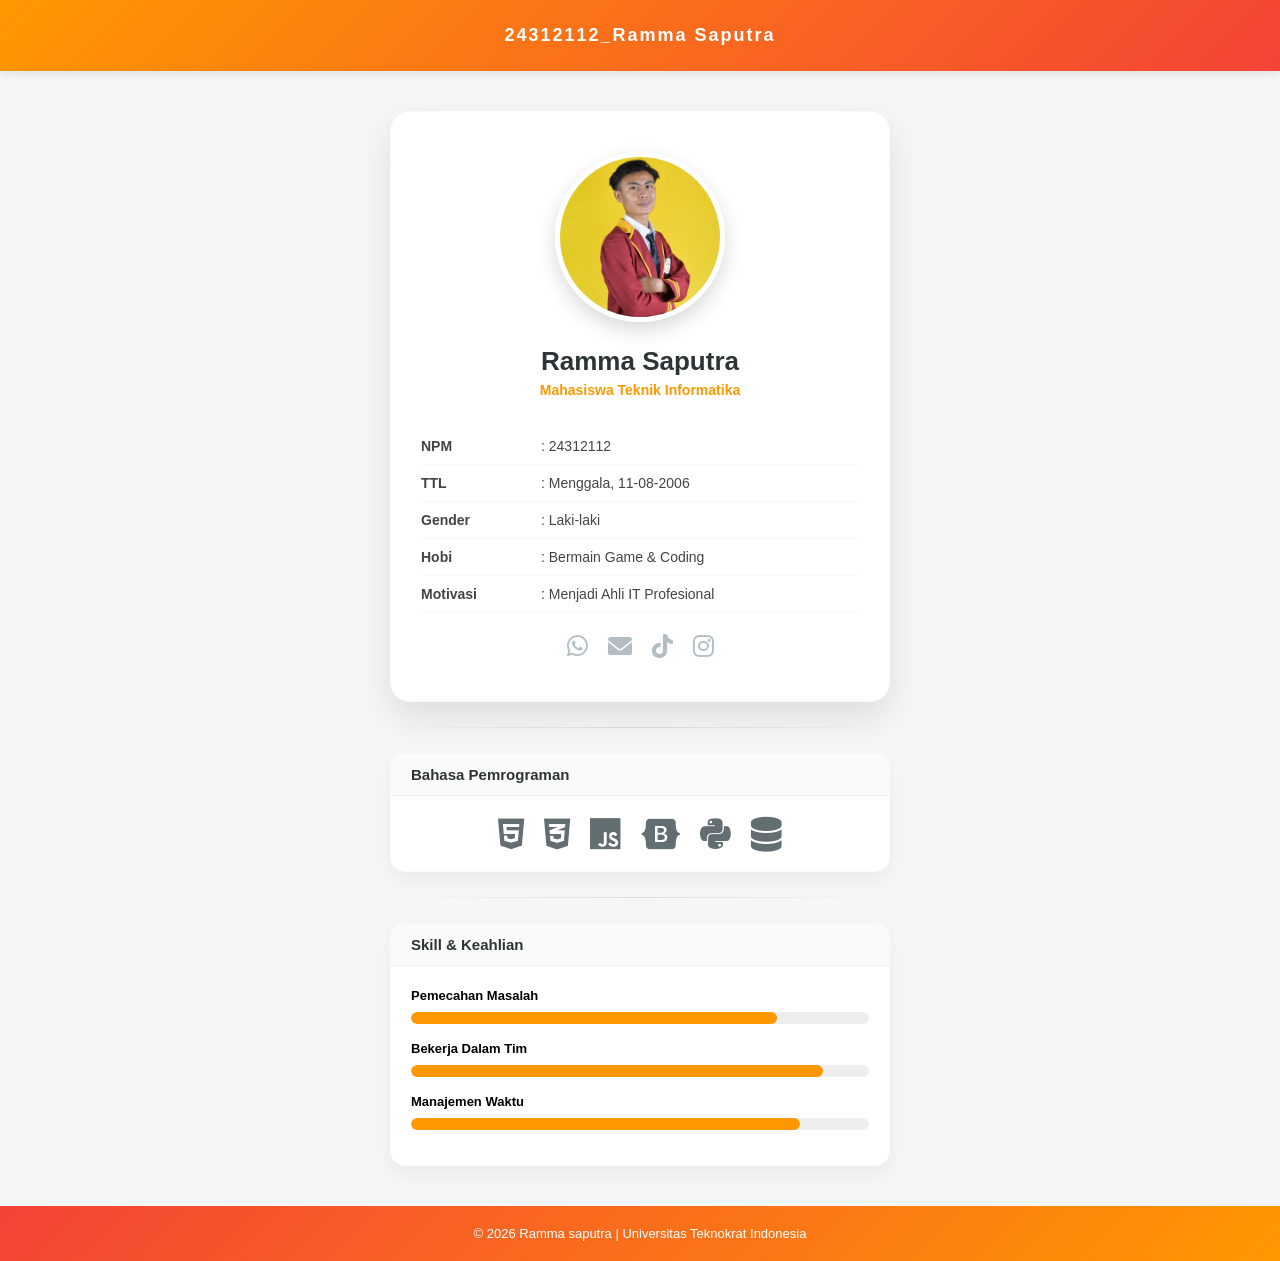
<file: index.html>
<!DOCTYPE html>
<html lang="id">
<head>
    <meta charset="UTF-8">
    <meta name="viewport" content="width=device-width, initial-scale=1.0">
    <title>Portofolio Rahmat Ikhsan - 24312213</title>
    
    <link rel="stylesheet" href="https://cdnjs.cloudflare.com/ajax/libs/font-awesome/6.0.0/css/all.min.css">
    
    <style>
        body {
            font-family: 'Segoe UI', Tahoma, Geneva, Verdana, sans-serif;
            background-color: #f4f7f6;
            margin: 0;
            padding: 0;
            display: flex;
            flex-direction: column;
            min-height: 100vh;
        }

        /* --- HEADER ORANGE (TERPISAH) --- */
        header {
            /* Warna Orange Cerah */
            background: linear-gradient(135deg, #ff9800 0%, #f44336 100%); 
            color: white;
            padding: 25px 0;
            text-align: center;
            box-shadow: 0 2px 10px rgba(0,0,0,0.1);
            width: 100%;
        }

        header strong {
            letter-spacing: 2px;
            font-size: 18px;
        }

        /* --- CONTAINER UTAMA --- */
        .main-content {
            flex: 1; /* Membuat konten mengisi ruang di antara header & footer */
            display: flex;
            justify-content: center;
            align-items: center;
            padding: 40px 20px;
        }

        .container {
            width: 100%;
            max-width: 500px;
        }

        /* Garis Pembatas Modern */
        hr.separator {
            border: 0;
            height: 1px;
            background-image: linear-gradient(to right, rgba(0, 0, 0, 0), rgba(0, 0, 0, 0.1), rgba(0, 0, 0, 0));
            margin: 25px 0;
        }

        /* --- KARTU PROFIL UTAMA (TETAP PUTIH) --- */
        .card {
            background: white;
            border-radius: 20px;
            box-shadow: 0 15px 35px rgba(0, 0, 0, 0.1);
            padding: 40px 30px;
            text-align: center;
            margin-bottom: 20px;
            border: 1px solid rgba(0,0,0,0.02);
        }

        .profile-pic {
            width: 160px;
            height: 160px;
            border-radius: 50%;
            object-fit: cover;
            border: 5px solid #ffffff;
            box-shadow: 0 8px 20px rgba(0,0,0,0.15);
            margin-bottom: 20px;
        }

        .name {
            font-size: 26px;
            font-weight: 800;
            color: #2d3436;
            margin: 0;
        }

        .sub-title {
            color: #ff9800; /* Warna Orange untuk sub-title */
            font-size: 14px;
            font-weight: 600;
            margin-top: 5px;
            margin-bottom: 30px;
        }

        /* --- TABEL DATA DIRI --- */
        .info-table {
            width: 100%;
            text-align: left;
            border-collapse: collapse;
        }

        .info-table td {
            padding: 10px 0;
            font-size: 14px;
            color: #444;
            border-bottom: 1px solid #f8f9fa;
        }

        .label {
            font-weight: bold;
            width: 120px;
            color: #2d3436;
        }

        /* --- SECTION SKILL & BAHASA --- */
        .section-card {
            background: white;
            border-radius: 15px;
            box-shadow: 0 8px 20px rgba(0, 0, 0, 0.05);
            overflow: hidden;
            border: 1px solid rgba(0,0,0,0.02);
        }

        .section-header {
            padding: 12px 20px;
            font-weight: bold;
            border-bottom: 1px solid #f0f0f0;
            background-color: #fafafa;
            font-size: 15px;
            color: #2d3436;
        }

        .section-body {
            padding: 20px;
        }

        .tech-icons {
            display: flex;
            gap: 20px;
            flex-wrap: wrap;
            justify-content: center;
        }

        .tech-icons i {
            font-size: 35px;
            color: #636e72;
        }

        /* Progress Bar (Ganti Biru jadi Orange) */
        .progress-bg {
            background: #eee;
            height: 12px;
            border-radius: 10px;
            overflow: hidden;
            margin-top: 8px;
            margin-bottom: 15px;
        }

        .progress-bar {
            height: 100%;
            background-color: #ff9800; /* Warna Orange solid */
            border-radius: 10px;
        }

        /* SOSMED */
        .social-footer {
            margin-top: 20px;
            display: flex;
            justify-content: center;
            gap: 20px;
        }

        .social-footer a {
            font-size: 24px;
            color: #b2bec3;
            transition: 0.3s;
        }

        .social-footer a:hover { color: #ff9800; } /* Warna Orange saat hover */

        /* --- FOOTER ORANGE (TERPISAH) --- */
        footer {
            background: #f44336; /* Warna Orange solid */
            background: linear-gradient(135deg, #f44336 0%, #ff9800 100%);
            color: white;
            padding: 20px 0;
            text-align: center;
            width: 100%;
            font-size: 13px;
        }
    </style>
</head>
<body>

    <header>
        <strong>24312112_Ramma Saputra</strong>
    </header>

    <div class="main-content">
        <div class="container">
            
            <div class="card">
                <img src="hhhhh.jpeg" alt="Ramma Saputra" class="profile-pic">
                <h1 class="name">Ramma Saputra</h1>
                <p class="sub-title">Mahasiswa Teknik Informatika</p>
                
                <table class="info-table">
                    <tr><td class="label">NPM</td><td>: 24312112</td></tr>
                    <tr><td class="label">TTL</td><td>: Menggala, 11-08-2006</td></tr>
                    <tr><td class="label">Gender</td><td>: Laki-laki</td></tr>
                    <tr><td class="label">Hobi</td><td>: Bermain Game & Coding</td></tr>
                    <tr><td class="label">Motivasi</td><td>: Menjadi Ahli IT Profesional</td></tr>
                </table>

                <div class="social-footer">
                    <a href="https://wa.me/6285609894127" target="_blank"><i class="fab fa-whatsapp"></i></a>
                    <a href="mailto:ramma_sasaputra@teknokrat.ac.id"><i class="fas fa-envelope"></i></a>
                    <a href="https://www.tiktok.com/@rama saputra" target="_blank"><i class="fab fa-tiktok"></i></a>
                    <a href="https://instagram.com/rammasaputraaa" target="_blank"><i class="fab fa-instagram"></i></a>
                </div>
            </div>

            <hr class="separator">

            <div class="section-card">
                <div class="section-header">Bahasa Pemrograman</div>
                <div class="section-body text-center">
                    <div class="tech-icons">
                        <i class="fab fa-html5"></i>
                        <i class="fab fa-css3-alt"></i>
                        <i class="fab fa-js"></i>
                        <i class="fab fa-bootstrap"></i>
                        <i class="fab fa-python"></i>
                        <i class="fas fa-database"></i>
                    </div>
                </div>
            </div>

            <hr class="separator">

            <div class="section-card">
                <div class="section-header">Skill & Keahlian</div>
                <div class="section-body">
                    <span style="font-size: 13px; font-weight: 600;">Pemecahan Masalah</span>
                    <div class="progress-bg"><div class="progress-bar" style="width: 80%;"></div></div>
                    
                    <span style="font-size: 13px; font-weight: 600;">Bekerja Dalam Tim</span>
                    <div class="progress-bg"><div class="progress-bar" style="width: 90%;"></div></div>
                    
                    <span style="font-size: 13px; font-weight: 600;">Manajemen Waktu</span>
                    <div class="progress-bg"><div class="progress-bar" style="width: 85%;"></div></div>
                </div>
            </div>

        </div>
    </div>

    <footer>
        &copy; 2026 Ramma saputra | Universitas Teknokrat Indonesia
    </footer>

</body>
</html>
</file>
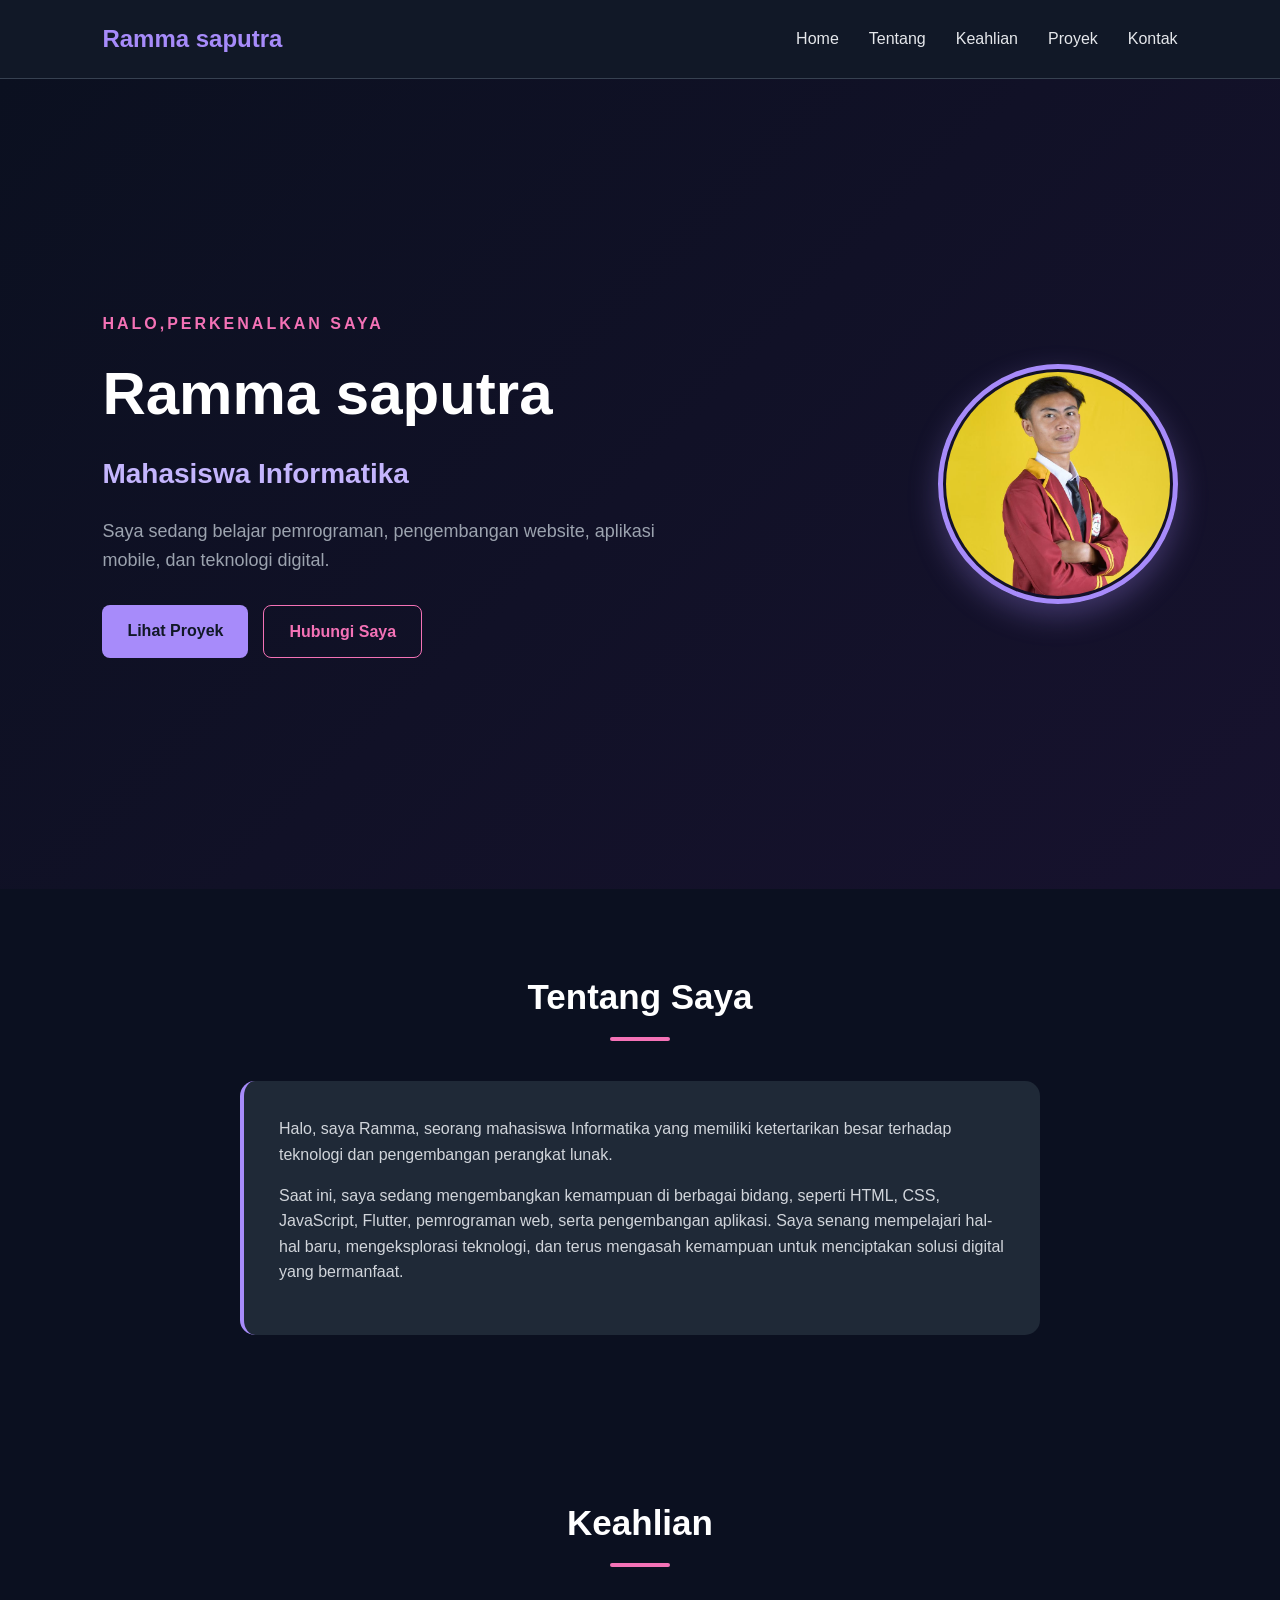
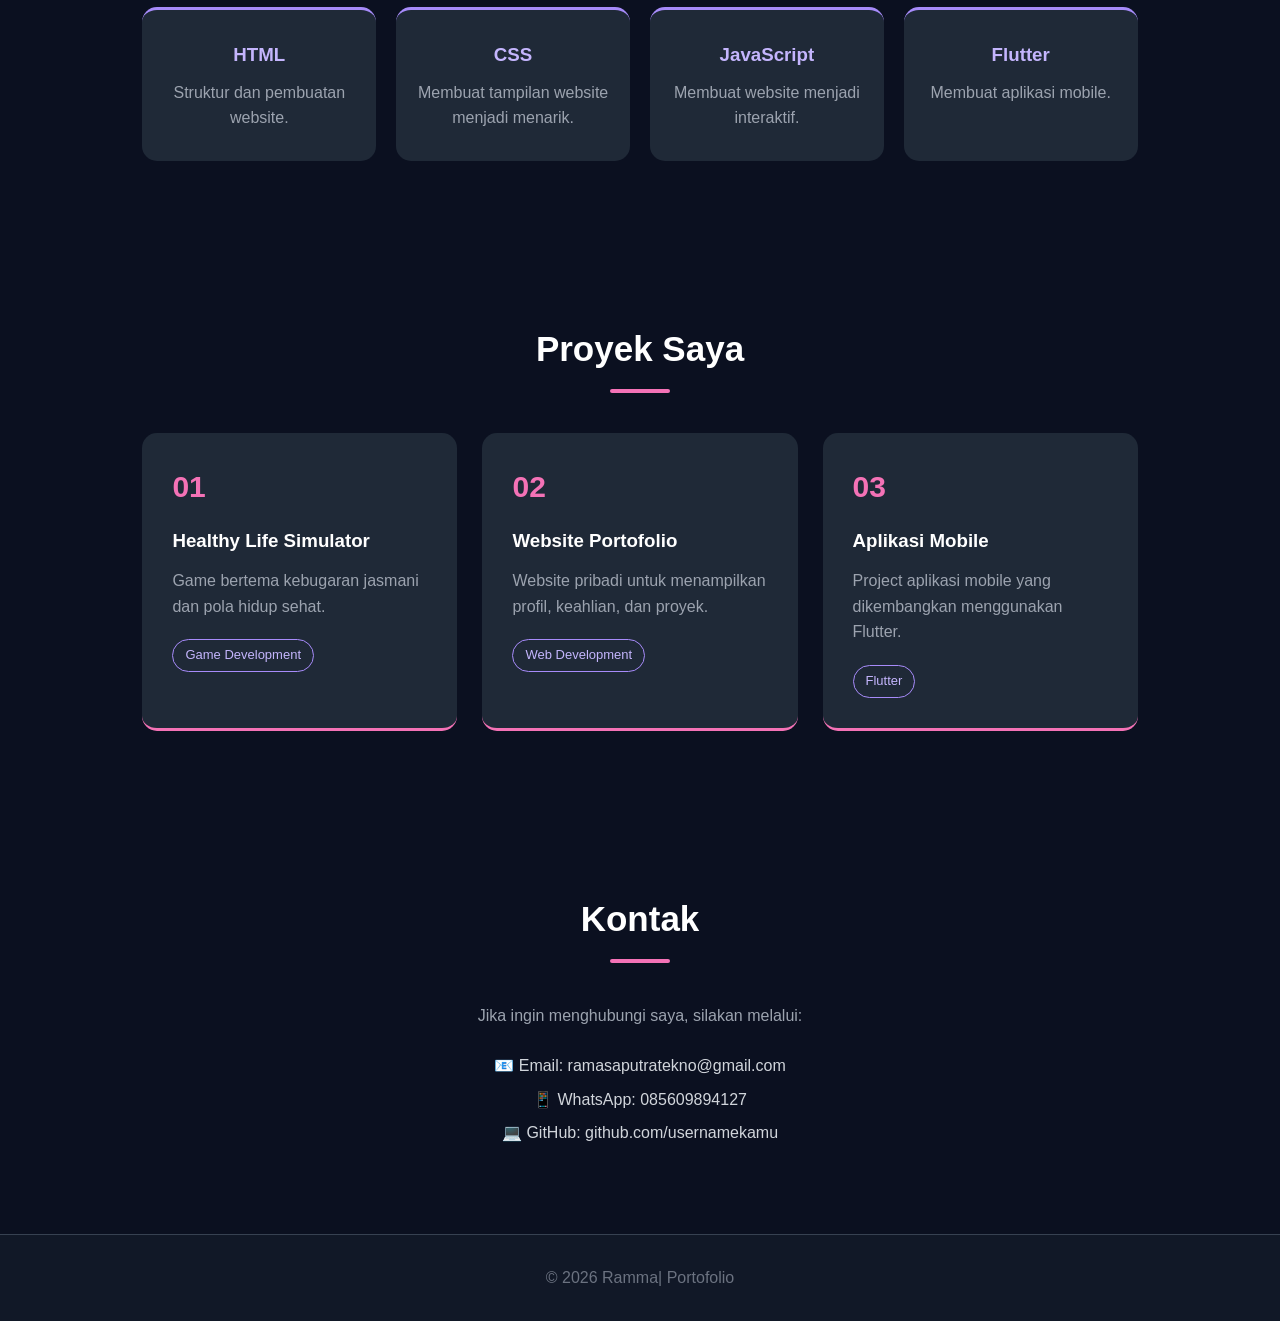
<file: Ramma.html>
<!DOCTYPE html>
<html lang="id">
<head>
    <meta charset="UTF-8">
    <meta name="viewport" content="width=device-width, initial-scale=1.0">
    <title>Portofolio Ramma</title>
    <link rel="stylesheet" href="style.css">
</head>

<body>

    <!-- NAVBAR -->
    <nav>
        <div class="logo">Ramma saputra</div>

        <ul>
            <li><a href="#home">Home</a></li>
            <li><a href="#about">Tentang</a></li>
            <li><a href="#skills">Keahlian</a></li>
            <li><a href="#projects">Proyek</a></li>
            <li><a href="#contact">Kontak</a></li>
        </ul>
    </nav>

    <!-- HOME -->
    <section id="home" class="hero">
        <div class="hero-text">
            <p class="hello">HALO,PERKENALKAN SAYA</p>

            <h1>Ramma saputra</h1>

            <h2>Mahasiswa Informatika</h2>

            <p>
                Saya sedang belajar pemrograman, pengembangan website,
                aplikasi mobile, dan teknologi digital.
            </p>

            <div class="buttons">
                <a href="#projects" class="btn">Lihat Proyek</a>
                <a href="#contact" class="btn outline">Hubungi Saya</a>
            </div>
        </div>
        <div class="profile">
    <img src="POTO.jpeg" alt="Foto Profil Ramma">
</div>


    </section>

    <!-- ABOUT -->
    <section id="about" class="section">
        <h2 class="title">Tentang Saya</h2>

        <div class="about-box">
            <p>
                Halo, saya Ramma, seorang mahasiswa Informatika yang memiliki ketertarikan besar terhadap teknologi dan pengembangan perangkat lunak.
            </p>

            <p>
                Saat ini, saya sedang mengembangkan kemampuan di berbagai bidang, seperti HTML, CSS, JavaScript, Flutter, pemrograman web, serta pengembangan aplikasi. 
                  Saya senang mempelajari hal-hal baru, mengeksplorasi teknologi, dan terus mengasah kemampuan untuk menciptakan solusi digital yang bermanfaat.
            </p>
        </div>
    </section>

    <!-- SKILLS -->
    <section id="skills" class="section">
        <h2 class="title">Keahlian</h2>

        <div class="skills-container">

            <div class="skill">
                <h3>HTML</h3>
                <p>Struktur dan pembuatan website.</p>
            </div>

            <div class="skill">
                <h3>CSS</h3>
                <p>Membuat tampilan website menjadi menarik.</p>
            </div>

            <div class="skill">
                <h3>JavaScript</h3>
                <p>Membuat website menjadi interaktif.</p>
            </div>

            <div class="skill">
                <h3>Flutter</h3>
                <p>Membuat aplikasi mobile.</p>
            </div>

        </div>
    </section>

    <!-- PROJECTS -->
    <section id="projects" class="section">
        <h2 class="title">Proyek Saya</h2>

        <div class="projects-container">

            <div class="project">
                <div class="project-number">01</div>
                <h3>Healthy Life Simulator</h3>
                <p>
                    Game bertema kebugaran jasmani dan pola hidup sehat.
                </p>
                <span>Game Development</span>
            </div>

            <div class="project">
                <div class="project-number">02</div>
                <h3>Website Portofolio</h3>
                <p>
                    Website pribadi untuk menampilkan profil,
                    keahlian, dan proyek.
                </p>
                <span>Web Development</span>
            </div>

            <div class="project">
                <div class="project-number">03</div>
                <h3>Aplikasi Mobile</h3>
                <p>
                    Project aplikasi mobile yang dikembangkan
                    menggunakan Flutter.
                </p>
                <span>Flutter</span>
            </div>

        </div>
    </section>

    <!-- CONTACT -->
    <section id="contact" class="section contact">
        <h2 class="title">Kontak</h2>

        <p>
            Jika ingin menghubungi saya, silakan melalui:
        </p>

        <div class="contact-list">
            <p>📧 Email: ramasaputratekno@gmail.com</p>
            <p>📱 WhatsApp: 085609894127</p>
            <p>💻 GitHub: github.com/usernamekamu</p>
        </div>
    </section>

    <!-- FOOTER -->
    <footer>
        <p>© 2026 Ramma| Portofolio</p>
    </footer>

</body>
</html>
</file>
<file: style.css>
/* ========================================
   RESET
======================================== */

* {
    margin: 0;
    padding: 0;
    box-sizing: border-box;
    scroll-behavior: smooth;
}

body {
    font-family: Arial, sans-serif;
    background: #0b1020;
    color: #f8fafc;
    line-height: 1.6;
}

/* ========================================
   NAVBAR
======================================== */

nav {
    width: 100%;
    padding: 20px 8%;
    display: flex;
    justify-content: space-between;
    align-items: center;
    background: #111827;
    position: sticky;
    top: 0;
    z-index: 1000;
    border-bottom: 1px solid #374151;
}

.logo {
    font-size: 24px;
    font-weight: bold;
    color: #a78bfa;
}

nav ul {
    display: flex;
    list-style: none;
    gap: 30px;
}

nav ul li a {
    color: #e5e7eb;
    text-decoration: none;
    transition: 0.3s;
}

nav ul li a:hover {
    color: #f472b6;
}

/* ========================================
   HOME
======================================== */

.hero {
    min-height: 90vh;
    padding: 70px 8%;

    display: flex;
    align-items: center;
    justify-content: space-between;

    gap: 50px;

    background: linear-gradient(
        135deg,
        #0b1020,
        #17122e
    );
}

.hero-text {
    max-width: 600px;
}

.hello {
    color: #f472b6;
    font-weight: bold;
    letter-spacing: 3px;
}

.hero h1 {
    font-size: 60px;
    margin: 10px 0;
    color: #ffffff;
}

.hero h2 {
    font-size: 28px;
    color: #c4b5fd;
    margin-bottom: 20px;
}

.hero-text > p:not(.hello) {
    color: #9ca3af;
    font-size: 18px;
}

/* ========================================
   FOTO PROFIL
======================================== */

.profile {
    display: flex;
    justify-content: center;
    align-items: center;
}

.profile img {
    width: 240px;
    height: 240px;

    object-fit: cover;

    border-radius: 50%;

    border: 5px solid #a78bfa;

    padding: 3px;

    box-shadow: 0 12px 30px rgba(167, 139, 250, 0.3);

    transition: 0.3s;
}

.profile img:hover {
    transform: scale(1.04);
}

/* ========================================
   BUTTON
======================================== */

.buttons {
    margin-top: 30px;

    display: flex;
    gap: 15px;
}

.btn {
    display: inline-block;

    padding: 13px 25px;

    background: #a78bfa;

    color: #111827;

    text-decoration: none;

    border-radius: 8px;

    font-weight: bold;

    transition: 0.3s;
}

.btn:hover {
    transform: translateY(-3px);
    background: #c4b5fd;
}

.btn.outline {
    background: transparent;

    border: 1px solid #f472b6;

    color: #f472b6;
}

.btn.outline:hover {
    background: #f472b6;
    color: #111827;
}

/* ========================================
   SECTION
======================================== */

.section {
    padding: 80px 8%;

    max-width: 1200px;

    margin: auto;
}

.title {
    font-size: 35px;

    margin-bottom: 40px;

    text-align: center;

    color: #ffffff;
}

.title::after {
    content: "";

    display: block;

    width: 60px;

    height: 4px;

    background: #f472b6;

    margin: 12px auto;

    border-radius: 10px;
}

/* ========================================
   TENTANG SAYA
======================================== */

.about-box {
    max-width: 800px;

    margin: auto;

    background: #1f2937;

    padding: 35px;

    border-radius: 15px;

    border-left: 4px solid #a78bfa;
}

.about-box p {
    color: #d1d5db;

    margin-bottom: 15px;
}

/* ========================================
   KEAHLIAN
======================================== */

.skills-container {
    display: grid;

    grid-template-columns: repeat(4, 1fr);

    gap: 20px;
}

.skill {
    background: #1f2937;

    padding: 30px 20px;

    border-radius: 15px;

    text-align: center;

    transition: 0.3s;

    border-top: 3px solid #a78bfa;
}

.skill:hover {
    transform: translateY(-7px);
    background: #29213f;
}

.skill h3 {
    color: #c4b5fd;

    margin-bottom: 10px;
}

.skill p {
    color: #9ca3af;
}

/* ========================================
   PROJECT
======================================== */

.projects-container {
    display: grid;

    grid-template-columns: repeat(3, 1fr);

    gap: 25px;
}

.project {
    background: #1f2937;

    padding: 30px;

    border-radius: 15px;

    transition: 0.3s;

    border-bottom: 3px solid #f472b6;
}

.project:hover {
    transform: translateY(-7px);
    background: #29213f;
}

.project-number {
    color: #f472b6;

    font-size: 30px;

    font-weight: bold;

    margin-bottom: 15px;
}

.project h3 {
    margin-bottom: 12px;

    color: #ffffff;
}

.project p {
    color: #9ca3af;

    margin-bottom: 20px;
}

.project span {
    display: inline-block;

    padding: 5px 12px;

    border: 1px solid #a78bfa;

    border-radius: 20px;

    color: #c4b5fd;

    font-size: 13px;
}

/* ========================================
   KONTAK
======================================== */

.contact {
    text-align: center;
}

.contact > p {
    color: #9ca3af;
}

.contact-list {
    margin-top: 25px;

    color: #d1d5db;
}

.contact-list p {
    margin: 8px 0;
}

/* ========================================
   FOOTER
======================================== */

footer {
    text-align: center;

    padding: 30px;

    border-top: 1px solid #374151;

    color: #6b7280;

    background: #111827;
}

/* ========================================
   TABLET / HP
======================================== */

@media (max-width: 800px) {

    nav {
        flex-direction: column;

        gap: 15px;
    }

    nav ul {
        gap: 15px;

        flex-wrap: wrap;

        justify-content: center;
    }

    .hero {
        flex-direction: column-reverse;

        text-align: center;

        padding-top: 50px;
    }

    .hero h1 {
        font-size: 50px;
    }

    .hero h2 {
        font-size: 24px;
    }

    .buttons {
        justify-content: center;

        flex-wrap: wrap;
    }

    .profile img {
        width: 190px;
        height: 190px;
    }

    .skills-container {
        grid-template-columns: 1fr 1fr;
    }

    .projects-container {
        grid-template-columns: 1fr;
    }
}

/* ========================================
   HP KECIL
======================================== */

@media (max-width: 500px) {

    .hero h1 {
        font-size: 40px;
    }

    .hero h2 {
        font-size: 20px;
    }

    .profile img {
        width: 170px;
        height: 170px;
    }

    .skills-container {
        grid-template-columns: 1fr;
    }

    .section {
        padding: 60px 20px;
    }

    nav {
        padding: 15px 20px;
    }

    nav ul {
        font-size: 14px;
    }
}
</file>
